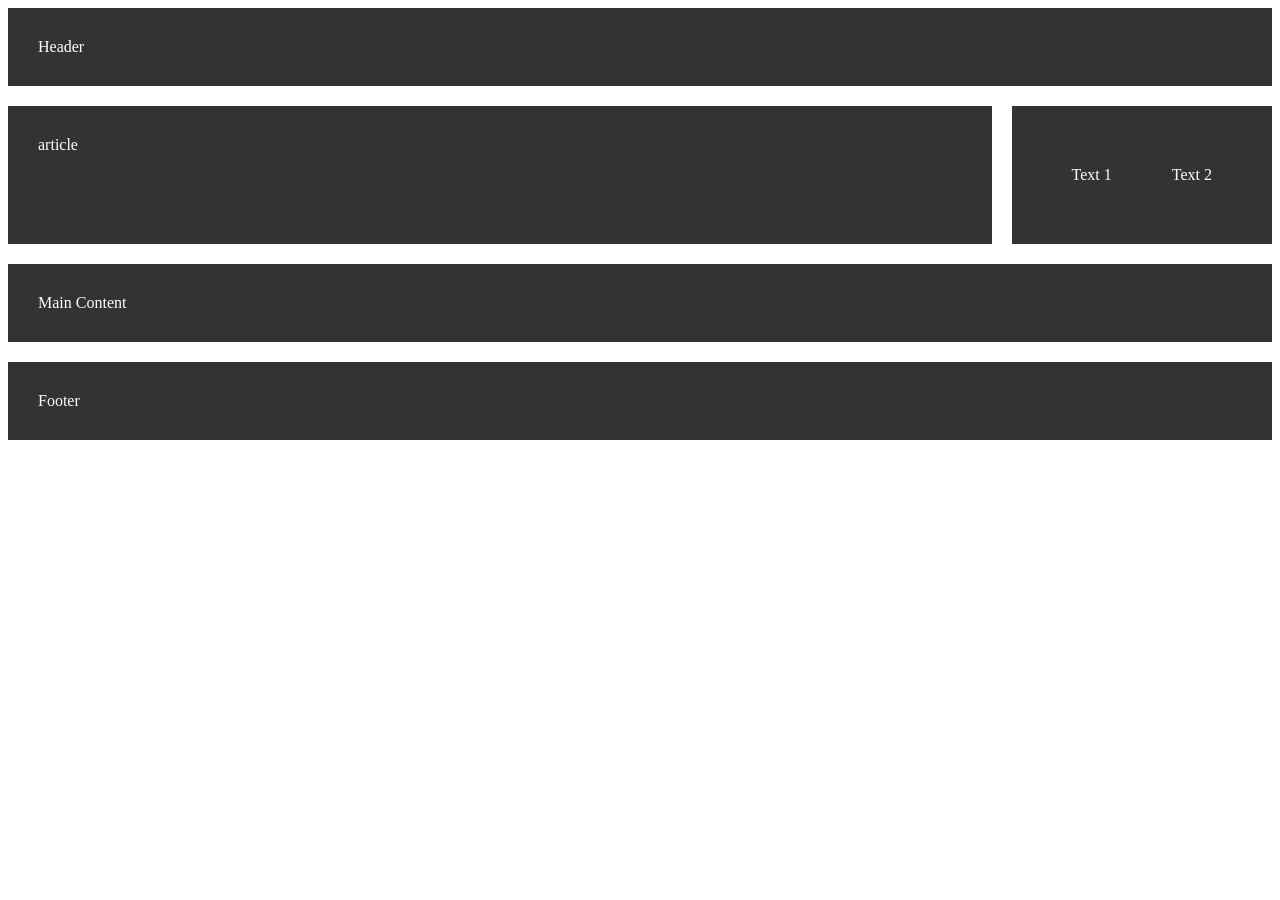
<file: index.html>
<!doctype html>
<html lang="en">
    <head>
        <meta charset="UTF-8" />
        <meta name="viewport" content="width=device-width, initial-scale=1.0" />
        <title>Layout</title>

        <link rel="stylesheet" href="./css/styles.css" />
    </head>

    <body>
        <div class="wrapper">
            <div class="header">Header</div>
            <div class="container">
                <div class="article">article</div>
                <div class="text-box">
                    <div class="text-1">Text 1</div>
                    <div class="text-2">Text 2</div>
                </div>
            </div>
            <div class="main">Main Content</div>
            <div class="footer">Footer</div>
        </div>
    </body>
</html>
</file>
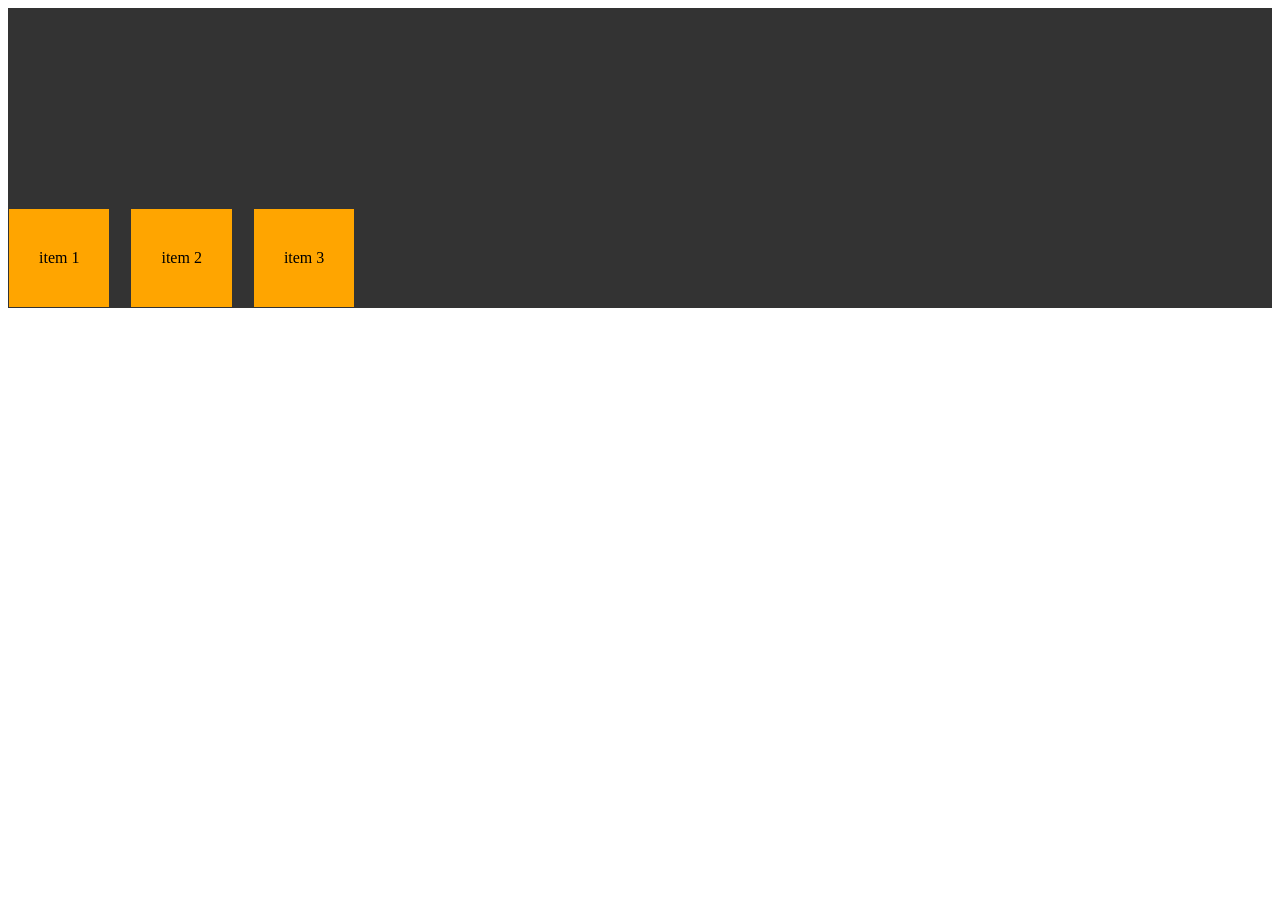
<file: index2.html>
<!doctype html>
<html lang="en">
    <head>
        <meta charset="UTF-8" />
        <meta name="viewport" content="width=device-width, initial-scale=1.0" />
        <title>Layout</title>

        <link rel="stylesheet" href="./css/style2.css" />
    </head>

    <body>
        <div class="box">
            <div class="item item-1">item 1</div>
            <div class="item item-2">item 2</div>
            <div class="item item-3">item 3</div>
        </div>
    </body>
</html>
</file>
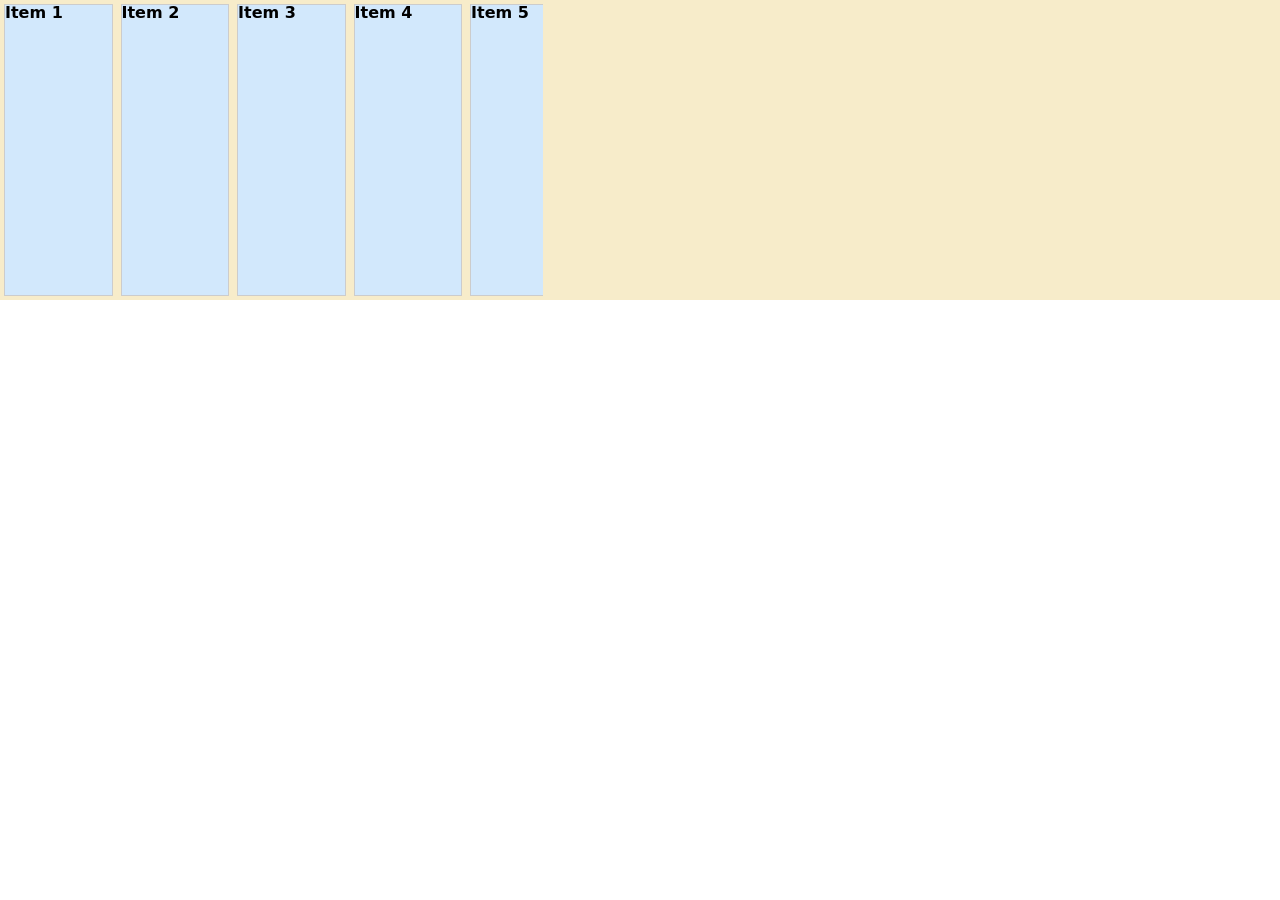
<file: index4.html>
<!doctype html>
<html lang="en">
    <head>
        <meta charset="UTF-8" />
        <meta name="viewport" content="width=device-width, initial-scale=1.0" />
        <link rel="stylesheet" href="./css/reset.css" />
        <link rel="stylesheet" href="./css/style4.css" />
        <title>Document</title>
    </head>
    <body>
        <div class="container">
            <div class="container">
                <div class="item">Item 1</div>
                <div class="item">Item 2</div>
                <div class="item">Item 3</div>
                <div class="item">Item 4</div>
                <div class="item">Item 5</div>
                <div class="item">Item 6</div>
                <div class="item">Item 7</div>
                <div class="item">Item 8</div>
            </div>
        </div>
    </body>
</html>
</file>
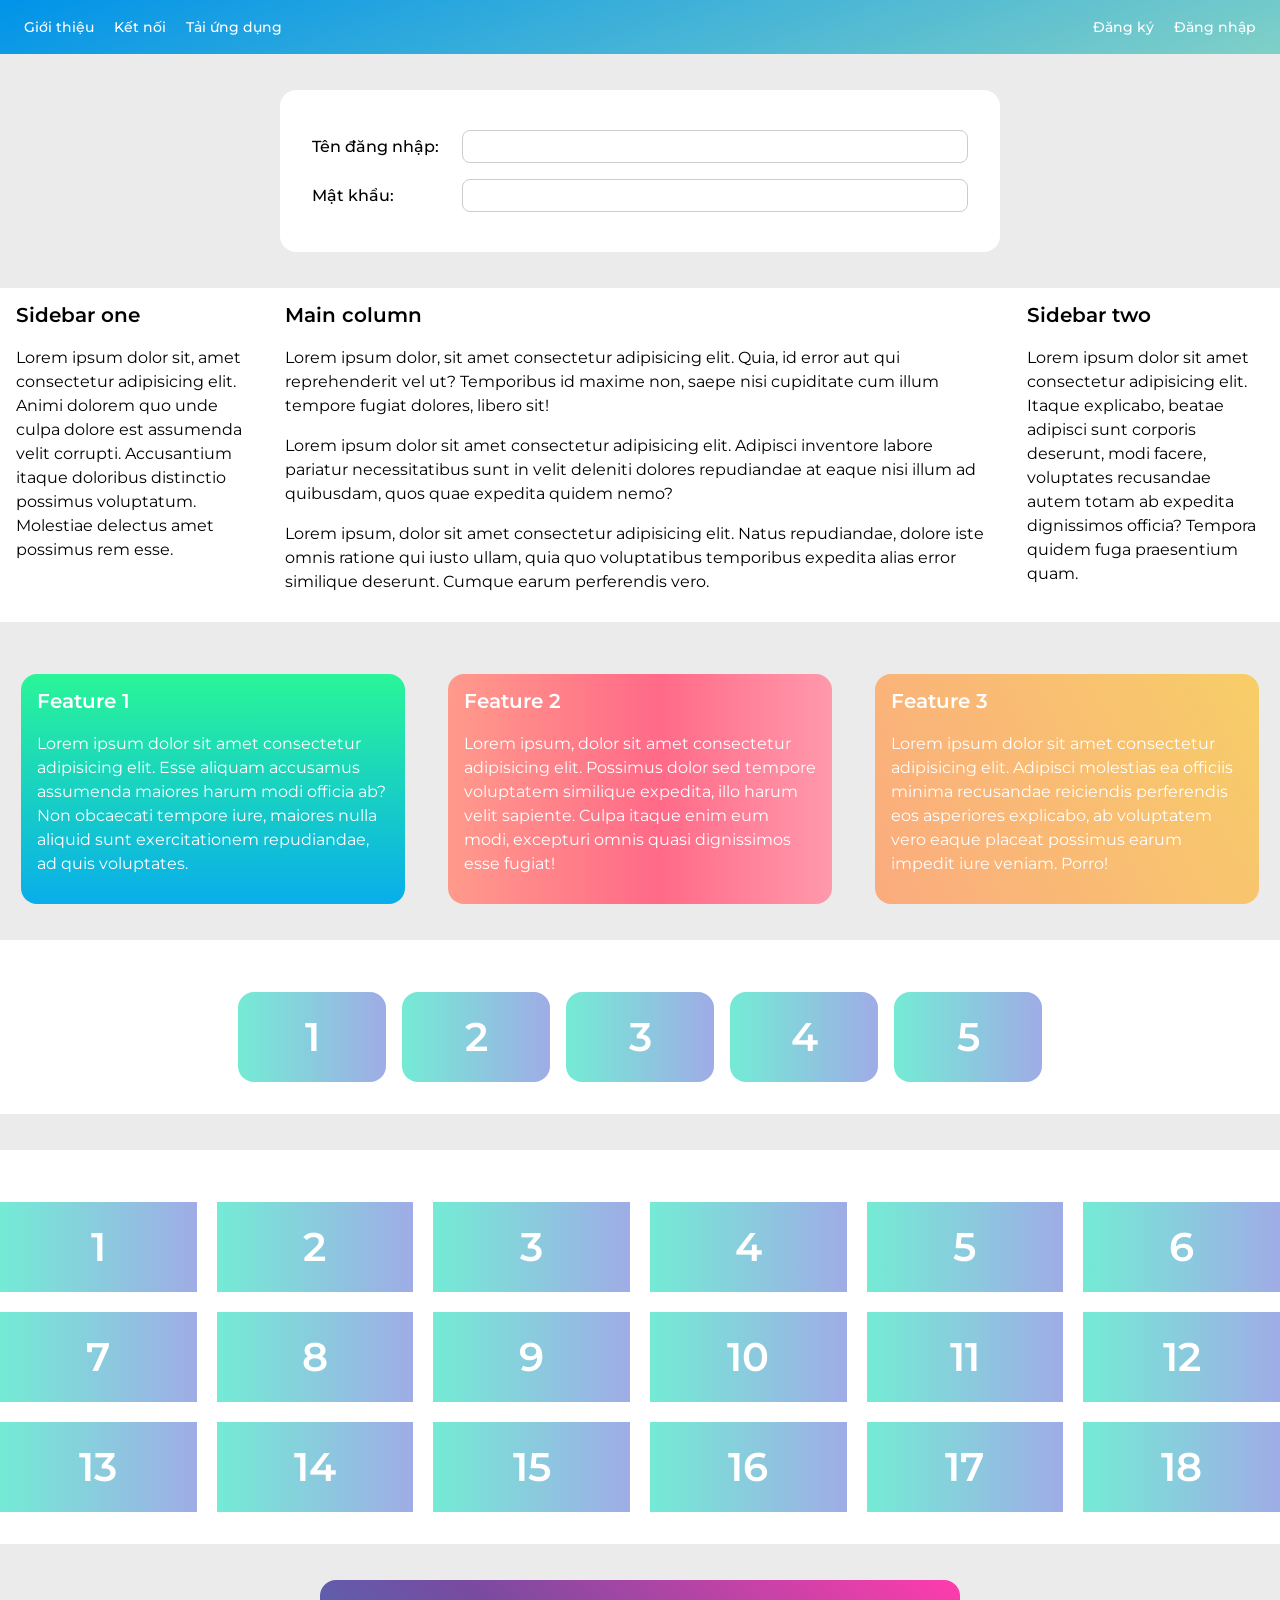
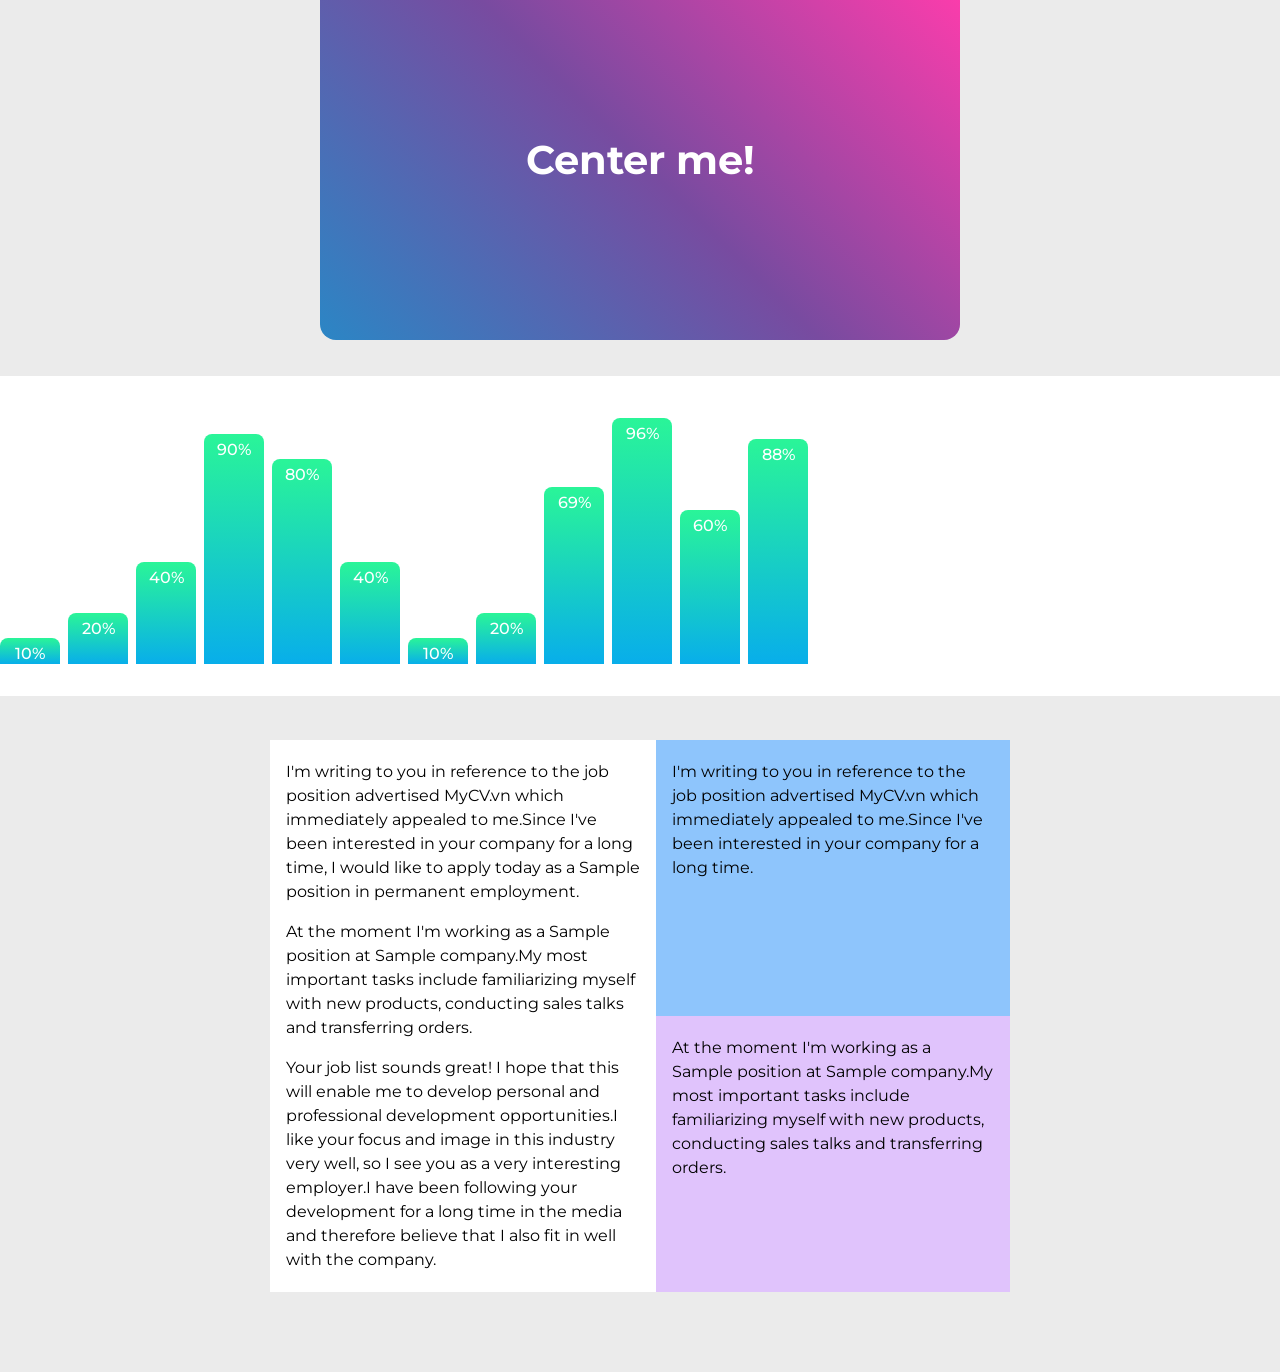
<file: index5.html>
<!doctype html>
<html>
    <head>
        <title>F8 - Flexbox</title>
        <meta charset="utf-8" />

        <!------------ Embed fonts ------------>
        <link rel="preconnect" href="https://fonts.googleapis.com" />
        <link rel="preconnect" href="https://fonts.gstatic.com" crossorigin />
        <link
            href="https://fonts.googleapis.com/css2?family=Montserrat:wght@400;500;600;700;800;900&display=swap"
            rel="stylesheet"
        />

        <!------------ Styles ------------>
        <link rel="stylesheet" href="./css/style5.css" />
    </head>

    <body>
        <!------------ Navbar ------------>
        <div class="nav">
            <ul class="nav-list">
                <li class="nav-item">
                    <a href="#!">Giới thiệu</a>
                </li>
                <li class="nav-item">
                    <a href="#!">Kết nối</a>
                </li>
                <li class="nav-item">
                    <a href="#!">Tải ứng dụng</a>
                </li>
            </ul>
            <ul class="nav-list">
                <li class="nav-item">
                    <a href="#!">Đăng ký</a>
                </li>
                <li class="nav-item">
                    <a href="#!">Đăng nhập</a>
                </li>
            </ul>
        </div>

        <!------------ Form layout ------------>
        <div class="form-container">
            <form action="" class="form">
                <div class="row">
                    <label class="label" for="username">Tên đăng nhập:</label>
                    <input class="input" type="text" id="username" />
                </div>
                <div class="row">
                    <label class="label" for="password">Mật khẩu:</label>
                    <input class="input" type="password" id="password" />
                </div>
            </form>
        </div>

        <!------------ Column layout ------------>
        <div class="column-layout">
            <div class="column-item sidebar-one">
                <h2>Sidebar one</h2>
                <p>
                    Lorem ipsum dolor sit, amet consectetur adipisicing elit.
                    Animi dolorem quo unde culpa dolore est assumenda velit
                    corrupti. Accusantium itaque doloribus distinctio possimus
                    voluptatum. Molestiae delectus amet possimus rem esse.
                </p>
            </div>
            <div class="column-item main-column">
                <h2>Main column</h2>
                <p>
                    Lorem ipsum dolor, sit amet consectetur adipisicing elit.
                    Quia, id error aut qui reprehenderit vel ut? Temporibus id
                    maxime non, saepe nisi cupiditate cum illum tempore fugiat
                    dolores, libero sit!
                </p>
                <p>
                    Lorem ipsum dolor sit amet consectetur adipisicing elit.
                    Adipisci inventore labore pariatur necessitatibus sunt in
                    velit deleniti dolores repudiandae at eaque nisi illum ad
                    quibusdam, quos quae expedita quidem nemo?
                </p>
                <p>
                    Lorem ipsum, dolor sit amet consectetur adipisicing elit.
                    Natus repudiandae, dolore iste omnis ratione qui iusto
                    ullam, quia quo voluptatibus temporibus expedita alias error
                    similique deserunt. Cumque earum perferendis vero.
                </p>
            </div>
            <div class="column-item sidebar-two">
                <h2>Sidebar two</h2>
                <p>
                    Lorem ipsum dolor sit amet consectetur adipisicing elit.
                    Itaque explicabo, beatae adipisci sunt corporis deserunt,
                    modi facere, voluptates recusandae autem totam ab expedita
                    dignissimos officia? Tempora quidem fuga praesentium quam.
                </p>
            </div>
        </div>

        <!------------ Feature layout ------------>
        <div class="feature-layout">
            <div class="feature-item">
                <h2>Feature 1</h2>
                <p>
                    Lorem ipsum dolor sit amet consectetur adipisicing elit.
                    Esse aliquam accusamus assumenda maiores harum modi officia
                    ab? Non obcaecati tempore iure, maiores nulla aliquid sunt
                    exercitationem repudiandae, ad quis voluptates.
                </p>
            </div>
            <div class="feature-item">
                <h2>Feature 2</h2>
                <p>
                    Lorem ipsum, dolor sit amet consectetur adipisicing elit.
                    Possimus dolor sed tempore voluptatem similique expedita,
                    illo harum velit sapiente. Culpa itaque enim eum modi,
                    excepturi omnis quasi dignissimos esse fugiat!
                </p>
            </div>
            <div class="feature-item">
                <h2>Feature 3</h2>
                <p>
                    Lorem ipsum dolor sit amet consectetur adipisicing elit.
                    Adipisci molestias ea officiis minima recusandae reiciendis
                    perferendis eos asperiores explicabo, ab voluptatem vero
                    eaque placeat possimus earum impedit iure veniam. Porro!
                </p>
            </div>
        </div>

        <!------------ Wrap layout 1 ------------>
        <div class="wrap-layout-1">
            <div class="item">1</div>
            <div class="item">2</div>
            <div class="item">3</div>
            <div class="item">4</div>
            <div class="item">5</div>
        </div>

        <!------------ Wrap layout 2 ------------>
        <div class="wrap-layout-2">
            <div class="item">1</div>
            <div class="item">2</div>
            <div class="item">3</div>
            <div class="item">4</div>
            <div class="item">5</div>
            <div class="item">6</div>
            <div class="item">7</div>
            <div class="item">8</div>
            <div class="item">9</div>
            <div class="item">10</div>
            <div class="item">11</div>
            <div class="item">12</div>
            <div class="item">13</div>
            <div class="item">14</div>
            <div class="item">15</div>
            <div class="item">16</div>
            <div class="item">17</div>
            <div class="item">18</div>
        </div>

        <!------------ Center layout ------------>
        <div class="center-layout">
            <h3 class="item">Center me!</h3>
        </div>

        <!------------ Chart ------------>
        <div class="chart-layout">
            <div class="item" style="--percent: 10%">10%</div>
            <div class="item" style="--percent: 20%">20%</div>
            <div class="item" style="--percent: 40%">40%</div>
            <div class="item" style="--percent: 90%">90%</div>
            <div class="item" style="--percent: 80%">80%</div>
            <div class="item" style="--percent: 40%">40%</div>
            <div class="item" style="--percent: 10%">10%</div>
            <div class="item" style="--percent: 20%">20%</div>
            <div class="item" style="--percent: 69%">69%</div>
            <div class="item" style="--percent: 96%">96%</div>
            <div class="item" style="--percent: 60%">60%</div>
            <div class="item" style="--percent: 88%">88%</div>
        </div>

        <!------------ End ------------>
        <div class="the-end">
            <div class="first">
                <p>
                    I'm writing to you in reference to the job position
                    advertised MyCV.vn which immediately appealed to me.Since
                    I've been interested in your company for a long time, I
                    would like to apply today as a Sample position in permanent
                    employment.
                </p>
                <p>
                    At the moment I'm working as a Sample position at Sample
                    company.My most important tasks include familiarizing myself
                    with new products, conducting sales talks and transferring
                    orders.
                </p>
                <p>
                    Your job list sounds great! I hope that this will enable me
                    to develop personal and professional development
                    opportunities.I like your focus and image in this industry
                    very well, so I see you as a very interesting employer.I
                    have been following your development for a long time in the
                    media and therefore believe that I also fit in well with the
                    company.
                </p>
            </div>
            <div class="second">
                <div class="second-one">
                    <p>
                        I'm writing to you in reference to the job position
                        advertised MyCV.vn which immediately appealed to
                        me.Since I've been interested in your company for a long
                        time.
                    </p>
                </div>
                <div class="second-two">
                    <p>
                        At the moment I'm working as a Sample position at Sample
                        company.My most important tasks include familiarizing
                        myself with new products, conducting sales talks and
                        transferring orders.
                    </p>
                </div>
            </div>
        </div>
    </body>
</html>
</file>
<file: css/styles.css>
.header,
.article,
.text-box,
.text-1,
.text-2,
.main,
.footer {
    display: flex;
    padding: 30px;

    color: #fff;
    background-color: #333;
}
.wrapper {
    display: flex;
    flex-direction: column;
    gap: 20px;
}
.container {
    display: flex;
    gap: 20px;    
}
.article,
.flex-box {
    flex-grow: 1;
}
</file>
<file: css/style2.css>
.box 
{
    height: 300px;
    /* flex-direction: column; */
    display: flex;
    background-color: #333;
    /* justify-content: center; */
    gap: 20px;
    align-items: end;
}
.item {
    padding: 40px 30px;
    background-color: orange;
    border: 1px solid #333;
    text-decoration: none;
    /* align-content: space-between; */
}
.item-1 {
    /* flex-grow: 1; */
}
.item:hover {
    background-color: #d15a5a;

}

.item-2 {
    /* margin-left: auto; */
}
</file>
<file: css/style4.css>
* {
    margin: 0;
    padding: 0;
    box-sizing: border-box;
}

body {
    font-family: system-ui, Montserrat;
}

.container {
    overflow-x: auto;
    display: flex;
    min-height: 300px;
    background: #f7ecca;
}

.item {
    flex: 1 0 20%;
    font-size: 16px;
    font-weight: 600;
    background: #d2e8fc;
    border: 1px solid #ccc;
    margin: 4px;
}
</file>
<file: css/style5.css>
* {
    margin: 0;
    padding: 0;
    box-sizing: border-box;
}

html {
    font-size: 62.5%;
}

body {
    font-size: 1.6rem;
    font-family: "Montserrat", sans-serif;
    line-height: 1.5;
    background-color: #ebebeb;
}

/******************** Navbar ********************/
.nav {
    display: flex;
    justify-content: space-between;
    /* align-items: center; */
    height: 54px;
    background-color: #0093e9;
    background-image: linear-gradient(160deg, #0093e9 0%, #80d0c7 100%);
}

.nav-list {
    margin: auto 16px;
    padding-left: 0;
}

.nav-item {
    display: inline-block;
    margin: 0 8px;
    list-style: none;
}

.nav-item a {
    color: #fff;
    font-size: 1.4rem;
    font-weight: 500;
    text-decoration: none;
}

/******************** Form layout ********************/
.form-container {
    max-width: 720px;
    margin: 36px auto 0 auto;
    padding: 32px;
    border-radius: 16px;
    background-color: #fff;
}

.form-container .row {
    display: flex;
    align-items: center;
    padding: 8px 0;
}

.form-container .label {
    min-width: 150px;
    font-weight: 500;
}

.form-container .input {
    flex: 1;
    padding: 8px;
    border: 1px solid #ccc;
    border-radius: 8px;
}

.form-container .input:focus {
    outline: 2px solid #0093e9;
}

/******************** Column layout ********************/
.column-layout {
    display: flex;
    margin-top: 36px;
    padding: 12px 0;
    background-color: #fff;
}

.column-layout h2 {
    font-size: 2rem;
    font-weight: 600;
}

.column-layout p {
    margin: 16px 0;
}

.column-item {
    padding: 0 16px;
}

.sidebar-one {
    flex: 1;
}

.main-column {
    flex: 3;
}

.sidebar-two {
    flex: 1;
}

/******************** Feature layout ********************/
.feature-layout {
    display: flex;
    justify-content: space-around;
    margin-top: 36px;
}

.feature-layout h2 {
    font-size: 2rem;
    font-weight: 600;
}

.feature-layout p {
    margin: 16px 0;
}

.feature-item {
    width: 30%;
    margin-top: 16px;
    padding: 12px 16px;
    border-radius: 16px;
    color: #fff;
}

.feature-item:nth-child(1) {
    background-color: #08aeea;
    background-image: linear-gradient(0deg, #08aeea 0%, #2af598 100%);
}

.feature-item:nth-child(2) {
    background-color: #ff9a8b;
    background-image: linear-gradient(
        90deg,
        #ff9a8b 0%,
        #ff6a88 55%,
        #ff99ac 100%
    );
}

.feature-item:nth-child(3) {
    background-color: #fbab7e;
    background-image: linear-gradient(62deg, #fbab7e 0%, #f7ce68 100%);
}

/******************** Wrap layout 1 ********************/
.wrap-layout-1 {
    display: flex;
    gap: 16px 16px;
    justify-content: center;
    flex-wrap: wrap;
    margin-top: 36px;
    padding: 32px 0;
    background-color: #fff;
}

.wrap-layout-1 .item {
    width: 148px;
    height: 90px;
    margin-top: 20px;
    border-radius: 16px;
    font-size: 4rem;
    font-weight: 600;
    text-align: center;
    line-height: 90px;
    color: #fff;
    background-color: #74ebd5;
    background-image: linear-gradient(90deg, #74ebd5 0%, #9face6 100%);
}

/******************** Wrap layout 2 ********************/
.wrap-layout-2 {
    --columns: 6;
    --spacing: 20px;
    margin-left: calc(var(--spacing) * -1);

    display: flex;
    flex-wrap: wrap;
    margin-top: 36px;
    padding: 32px 0;
    background-color: #fff;
   
}

.wrap-layout-2 .item {
    width: calc(100% / var(--columns) - var(--spacing));
    margin-left: var(--spacing);
    height: 90px;
    margin-top: var(--spacing);
    font-size: 4rem;
    font-weight: 600;
    line-height: 90px;
    text-align: center;
    color: #fff;
    background-color: #74ebd5;
    background-image: linear-gradient(90deg, #74ebd5 0%, #9face6 100%);
}

/******************** Center layout ********************/
.center-layout {
    display: flex;
    /* căn giữa theo chiều dọc  */
    align-items: center;  
    justify-content: center;
    max-width: 640px;
    height: 360px;
    margin: 36px auto 0 auto;
    border-radius: 16px;
    color: #fff;
    background-color: #ff3cac;
    background-image: linear-gradient(
        225deg,
        #ff3cac 0%,
        #784ba0 50%,
        #2b86c5 100%
    );
}

.center-layout .item {
    font-size: 4rem;
    font-weight: 700;
}

/******************** Chart layout ********************/
.chart-layout {
    display: flex;
    gap: 8px;
    align-items: flex-end;
    /* max-width: 640px; */
    height: 320px;
    margin: 36px auto 0 auto;
    padding: 32px 0;
    background-color: #fff;
}

.chart-layout .item {
    width: 60px;
    height: var(--percent);
    padding: 4px 0;
    border-radius: 8px 8px 0 0;
    text-align: center;
    font-weight: 500;
    color: #fff;
    background-color: #08aeea;
    background-image: linear-gradient(0deg, #08aeea 0%, #2af598 100%);
}

/******************** End ********************/
.the-end {
    display: flex;
    /* flex-direction: column; */
    max-width: 740px;
    min-height: 360px;
    margin: 12px auto 48px auto;
    padding: 32px 0;
}

.the-end p {
    margin: 16px 0;
}

.the-end .first {
    flex: 1;
    padding: 4px 16px;
    background-color: #fff;
}

.the-end .second {
    flex: 1;
    display: flex;
    flex-direction: column;
}

.the-end .second-one {
    padding: 4px 16px;
    flex: 1;
    background-color: #8ec5fc;
}

.the-end .second-two {
    padding: 4px 16px;
    flex: 1;
    background-color: #e0c3fc;
}
</file>
